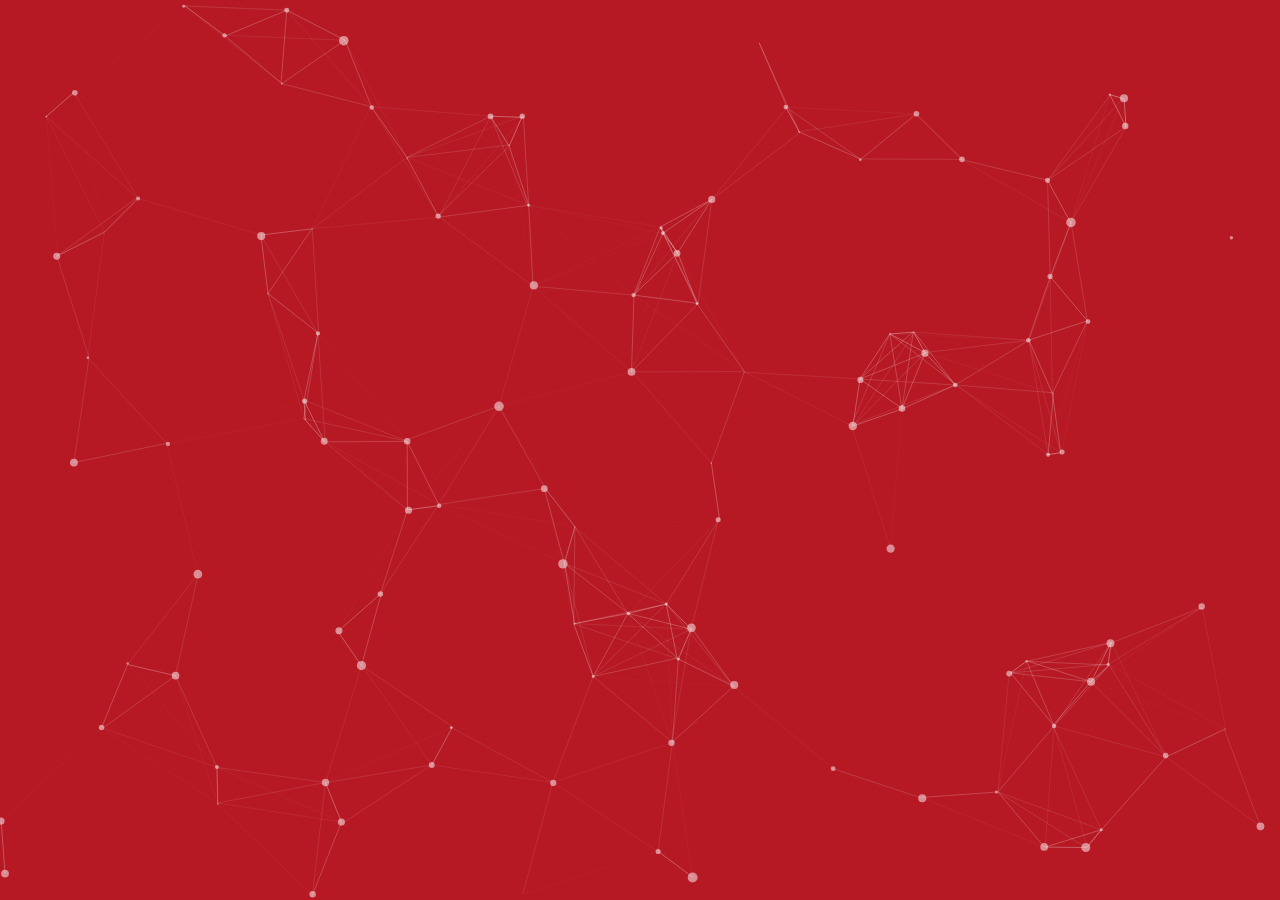
<file: assets/js/demo/index.html>
<!DOCTYPE html>
<html lang="en">
<head>
  <!--<meta charset="utf-8">
  <title>particles.js</title>
  <meta name="description" content="particles.js is a lightweight JavaScript library for creating particles.">
  <meta name="author" content="Vincent Garreau" />
  <meta name="viewport" content="width=device-width, initial-scale=1.0, minimum-scale=1.0, maximum-scale=1.0, user-scalable=no">-->
  <link rel="stylesheet" media="screen" href="css/style.css">
</head>
<body>

<!-- count particles -->


<!-- particles.js container -->
<div id="particles-js"></div>

<!-- scripts -->
<script src="../particles.js"></script>
<script src="js/app.js"></script>

<!-- stats.js -->


</body>
</html>
</file>
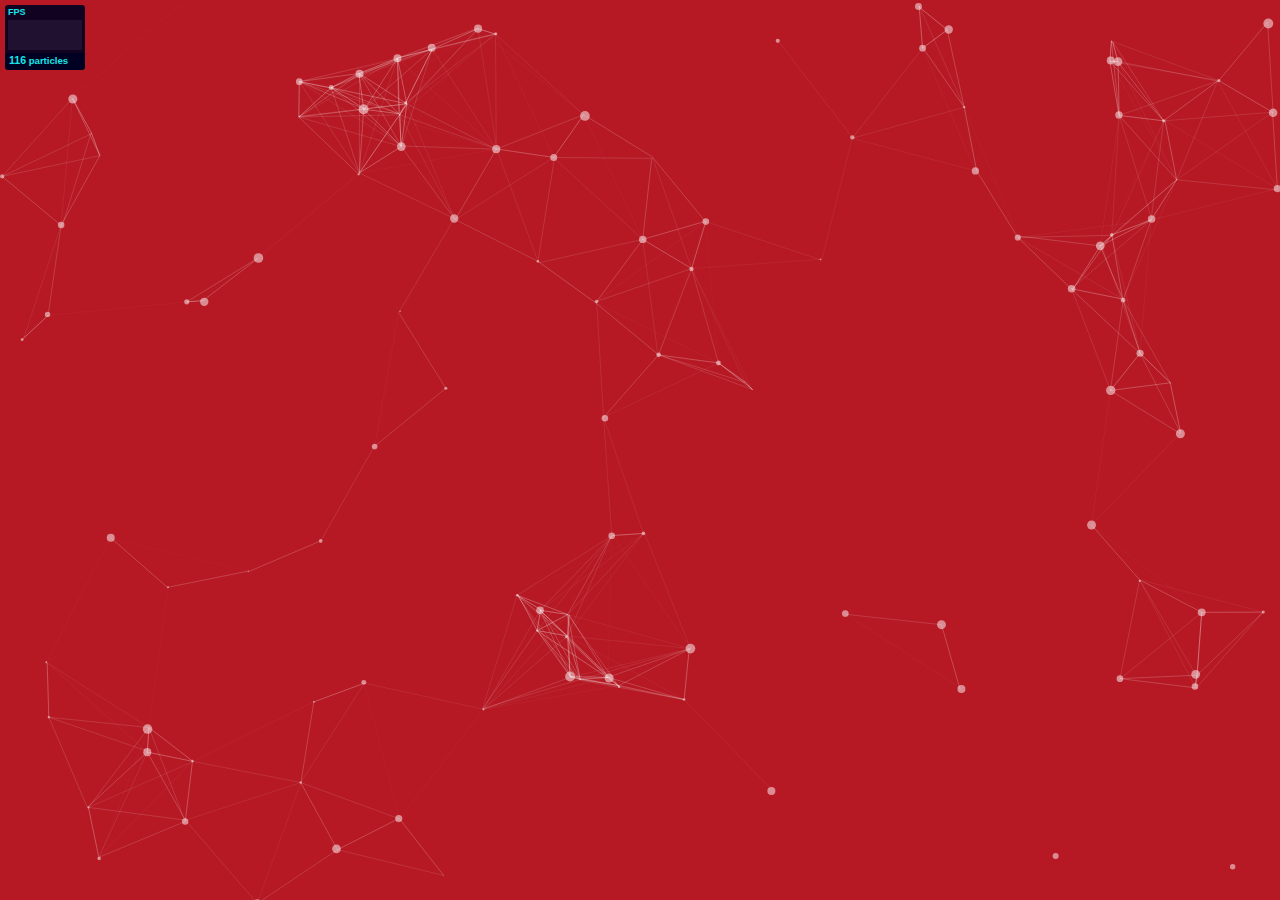
<file: assets/css/js/demo/index.html>
<!DOCTYPE html>
<html lang="en">
<head>
  <meta charset="utf-8">
  <title>particles.js</title>
  <meta name="description" content="particles.js is a lightweight JavaScript library for creating particles.">
  <meta name="author" content="Vincent Garreau" />
  <meta name="viewport" content="width=device-width, initial-scale=1.0, minimum-scale=1.0, maximum-scale=1.0, user-scalable=no">
  <link rel="stylesheet" media="screen" href="css/style.css">
</head>
<body>

<!-- count particles -->
<div class="count-particles">
  <span class="js-count-particles">--</span> particles
</div>

<!-- particles.js container -->
<div id="particles-js"></div>

<!-- scripts -->
<script src="../particles.js"></script>
<script src="js/app.js"></script>

<!-- stats.js -->
<script src="js/lib/stats.js"></script>
<script>
  var count_particles, stats, update;
  stats = new Stats;
  stats.setMode(0);
  stats.domElement.style.position = 'absolute';
  stats.domElement.style.left = '0px';
  stats.domElement.style.top = '0px';
  document.body.appendChild(stats.domElement);
  count_particles = document.querySelector('.js-count-particles');
  update = function() {
    stats.begin();
    stats.end();
    if (window.pJSDom[0].pJS.particles && window.pJSDom[0].pJS.particles.array) {
      count_particles.innerText = window.pJSDom[0].pJS.particles.array.length;
    }
    requestAnimationFrame(update);
  };
  requestAnimationFrame(update);
</script>

</body>
</html>
</file>
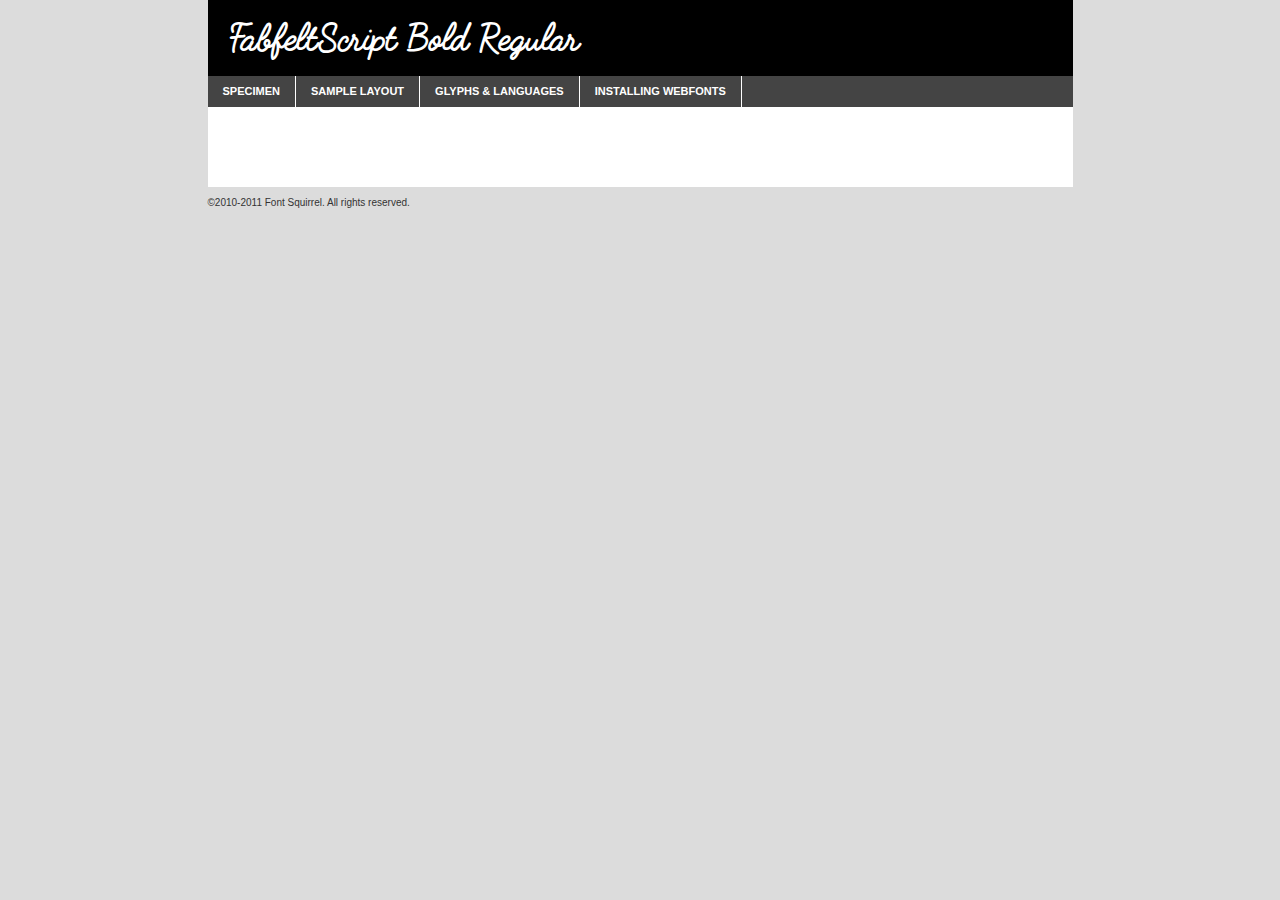
<file: assets/fonts/fabfeltscript-bold-demo.html>
<!DOCTYPE html PUBLIC "-//W3C//DTD XHTML 1.0 Transitional//EN"
	"http://www.w3.org/TR/xhtml1/DTD/xhtml1-transitional.dtd">

<html xmlns="http://www.w3.org/1999/xhtml" xml:lang="en" lang="en">
<head>
	<meta http-equiv="Content-Type" content="text/html; charset=utf-8" />
	<script src="http://ajax.googleapis.com/ajax/libs/jquery/1.7.2/jquery.min.js" type="text/javascript" charset="utf-8"></script>
	<script src="specimen_files/easytabs.js" type="text/javascript" charset="utf-8"></script>
	<link rel="stylesheet" href="specimen_files/specimen_stylesheet.css" type="text/css" charset="utf-8" />
	<link rel="stylesheet" href="stylesheet.css" type="text/css" charset="utf-8" />

	<style type="text/css">
					body{
				font-family: 'fabfeltscriptbold';
							}
		</style>

	<title>FabfeltScript Bold Regular Specimen</title>
	
	
	<script type="text/javascript" charset="utf-8">
		$(document).ready(function() {
			$('#container').easyTabs({defaultContent:1});
		});
	</script>
</head>

<body>
<div id="container">
	<div id="header">
		FabfeltScript Bold Regular	</div>
	<ul class="tabs">
		<li><a href="#specimen">Specimen</a></li>
		<li><a href="#layout">Sample Layout</a></li>
				<li><a href="#glyphs">Glyphs &amp; Languages</a></li>
		<li><a href="#installing">Installing Webfonts</a></li>
		
	</ul>
	
	<div id="main_content">

		
			<div id="specimen">
		
				<div class="section">
					<div class="grid12 firstcol">
						<div class="huge">AaBb</div>
					</div>
				</div>
		
				<div class="section">
					<div class="glyph_range">A&#x200B;B&#x200b;C&#x200b;D&#x200b;E&#x200b;F&#x200b;G&#x200b;H&#x200b;I&#x200b;J&#x200b;K&#x200b;L&#x200b;M&#x200b;N&#x200b;O&#x200b;P&#x200b;Q&#x200b;R&#x200b;S&#x200b;T&#x200b;U&#x200b;V&#x200b;W&#x200b;X&#x200b;Y&#x200b;Z&#x200b;a&#x200b;b&#x200b;c&#x200b;d&#x200b;e&#x200b;f&#x200b;g&#x200b;h&#x200b;i&#x200b;j&#x200b;k&#x200b;l&#x200b;m&#x200b;n&#x200b;o&#x200b;p&#x200b;q&#x200b;r&#x200b;s&#x200b;t&#x200b;u&#x200b;v&#x200b;w&#x200b;x&#x200b;y&#x200b;z&#x200b;1&#x200b;2&#x200b;3&#x200b;4&#x200b;5&#x200b;6&#x200b;7&#x200b;8&#x200b;9&#x200b;0&#x200b;&amp;&#x200b;.&#x200b;,&#x200b;?&#x200b;!&#x200b;&#64;&#x200b;(&#x200b;)&#x200b;#&#x200b;$&#x200b;%&#x200b;*&#x200b;+&#x200b;-&#x200b;=&#x200b;:&#x200b;;</div>
				</div>
				<div class="section">
					<div class="grid12 firstcol">
						<table class="sample_table">
							<tr><td>10</td><td class="size10">abcdefghijklmnopqrstuvwxyzABCDEFGHIJKLMNOPQRSTUVWXYZ0123456789abcdefghijklmnopqrstuvwxyzABCDEFGHIJKLMNOPQRSTUVWXYZ0123456789abcdefghijklmnopqrstuvwxyzABCDEFGHIJKLMNOPQRSTUVWXYZ</td></tr>
							<tr><td>11</td><td class="size11">abcdefghijklmnopqrstuvwxyzABCDEFGHIJKLMNOPQRSTUVWXYZ0123456789abcdefghijklmnopqrstuvwxyzABCDEFGHIJKLMNOPQRSTUVWXYZ0123456789abcdefghijklmnopqrstuvwxyzABCDEFGHIJKLMNOPQRSTUVWXYZ</td></tr>
							<tr><td>12</td><td class="size12">abcdefghijklmnopqrstuvwxyzABCDEFGHIJKLMNOPQRSTUVWXYZ0123456789abcdefghijklmnopqrstuvwxyzABCDEFGHIJKLMNOPQRSTUVWXYZ0123456789abcdefghijklmnopqrstuvwxyzABCDEFGHIJKLMNOPQRSTUVWXYZ</td></tr>
							<tr><td>13</td><td class="size13">abcdefghijklmnopqrstuvwxyzABCDEFGHIJKLMNOPQRSTUVWXYZ0123456789abcdefghijklmnopqrstuvwxyzABCDEFGHIJKLMNOPQRSTUVWXYZ0123456789abcdefghijklmnopqrstuvwxyzABCDEFGHIJKLMNOPQRSTUVWXYZ</td></tr>
							<tr><td>14</td><td class="size14">abcdefghijklmnopqrstuvwxyzABCDEFGHIJKLMNOPQRSTUVWXYZ0123456789abcdefghijklmnopqrstuvwxyzABCDEFGHIJKLMNOPQRSTUVWXYZ0123456789abcdefghijklmnopqrstuvwxyzABCDEFGHIJKLMNOPQRSTUVWXYZ</td></tr>
							<tr><td>16</td><td class="size16">abcdefghijklmnopqrstuvwxyzABCDEFGHIJKLMNOPQRSTUVWXYZ0123456789abcdefghijklmnopqrstuvwxyzABCDEFGHIJKLMNOPQRSTUVWXYZ</td></tr>
							<tr><td>18</td><td class="size18">abcdefghijklmnopqrstuvwxyzABCDEFGHIJKLMNOPQRSTUVWXYZ0123456789abcdefghijklmnopqrstuvwxyzABCDEFGHIJKLMNOPQRSTUVWXYZ</td></tr>
							<tr><td>20</td><td class="size20">abcdefghijklmnopqrstuvwxyzABCDEFGHIJKLMNOPQRSTUVWXYZ0123456789abcdefghijklmnopqrstuvwxyzABCDEFGHIJKLMNOPQRSTUVWXYZ</td></tr>
							<tr><td>24</td><td class="size24">abcdefghijklmnopqrstuvwxyzABCDEFGHIJKLMNOPQRSTUVWXYZ0123456789abcdefghijklmnopqrstuvwxyzABCDEFGHIJKLMNOPQRSTUVWXYZ</td></tr>
							<tr><td>30</td><td class="size30">abcdefghijklmnopqrstuvwxyzABCDEFGHIJKLMNOPQRSTUVWXYZ0123456789abcdefghijklmnopqrstuvwxyzABCDEFGHIJKLMNOPQRSTUVWXYZ</td></tr>
							<tr><td>36</td><td class="size36">abcdefghijklmnopqrstuvwxyzABCDEFGHIJKLMNOPQRSTUVWXYZ0123456789abcdefghijklmnopqrstuvwxyzABCDEFGHIJKLMNOPQRSTUVWXYZ</td></tr>
							<tr><td>48</td><td class="size48">abcdefghijklmnopqrstuvwxyzABCDEFGHIJKLMNOPQRSTUVWXYZ0123456789abcdefghijklmnopqrstuvwxyzABCDEFGHIJKLMNOPQRSTUVWXYZ</td></tr>
							<tr><td>60</td><td class="size60">abcdefghijklmnopqrstuvwxyzABCDEFGHIJKLMNOPQRSTUVWXYZ0123456789abcdefghijklmnopqrstuvwxyzABCDEFGHIJKLMNOPQRSTUVWXYZ</td></tr>
							<tr><td>72</td><td class="size72">abcdefghijklmnopqrstuvwxyzABCDEFGHIJKLMNOPQRSTUVWXYZ0123456789abcdefghijklmnopqrstuvwxyzABCDEFGHIJKLMNOPQRSTUVWXYZ</td></tr>
							<tr><td>90</td><td class="size90">abcdefghijklmnopqrstuvwxyzABCDEFGHIJKLMNOPQRSTUVWXYZ0123456789abcdefghijklmnopqrstuvwxyzABCDEFGHIJKLMNOPQRSTUVWXYZ</td></tr>
						</table>
				
					</div>
			
				</div>
		
		
		
								<div class="section" id="bodycomparison">


										<div id="xheight">
				<div class="fontbody">&#x25FC;&#x25FC;&#x25FC;&#x25FC;&#x25FC;&#x25FC;&#x25FC;&#x25FC;&#x25FC;&#x25FC;&#x25FC;&#x25FC;&#x25FC;&#x25FC;&#x25FC;&#x25FC;&#x25FC;&#x25FC;&#x25FC;&#x25FC;&#x25FC;&#x25FC;&#x25FC;&#x25FC;&#x25FC;&#x25FC;&#x25FC;&#x25FC;&#x25FC;&#x25FC;&#x25FC;&#x25FC;&#x25FC;&#x25FC;&#x25FC;&#x25FC;&#x25FC;&#x25FC;&#x25FC;&#x25FC;&#x25FC;&#x25FC;&#x25FC;&#x25FC;&#x25FC;&#x25FC;&#x25FC;&#x25FC;&#x25FC;&#x25FC;&#x25FC;&#x25FC;&#x25FC;&#x25FC;&#x25FC;&#x25FC;&#x25FC;&#x25FC;&#x25FC;&#x25FC;&#x25FC;&#x25FC;&#x25FC;&#x25FC;&#x25FC;&#x25FC;&#x25FC;&#x25FC;&#x25FC;&#x25FC;&#x25FC;&#x25FC;&#x25FC;&#x25FC;&#x25FC;&#x25FC;&#x25FC;&#x25FC;&#x25FC;&#x25FC;&#x25FC;&#x25FC;&#x25FC;&#x25FC;&#x25FC;&#x25FC;&#x25FC;&#x25FC;&#x25FC;&#x25FC;&#x25FC;&#x25FC;&#x25FC;&#x25FC;&#x25FC;&#x25FC;&#x25FC;&#x25FC;&#x25FC;body</div><div class="arialbody">body</div><div class="verdanabody">body</div><div class="georgiabody">body</div></div>
										<div class="fontbody" style="z-index:1">
											body<span>FabfeltScript Bold Regular</span>
										</div>
										<div class="arialbody" style="z-index:1">
											body<span>Arial</span>
										</div>
										<div class="verdanabody" style="z-index:1">
											body<span>Verdana</span>
										</div>
										<div class="georgiabody" style="z-index:1">
											body<span>Georgia</span>
										</div>



								</div>
		
		
				<div class="section psample psample_row1" id="">
					
					<div class="grid2 firstcol">
						<p class="size10"><span>10.</span>Aenean lacinia bibendum nulla sed consectetur. Fusce dapibus, tellus ac cursus commodo, tortor mauris condimentum nibh, ut fermentum massa justo sit amet risus. Nullam id dolor id nibh ultricies vehicula ut id elit. Cum sociis natoque penatibus et magnis dis parturient montes, nascetur ridiculus mus. Nulla vitae elit libero, a pharetra augue.</p>
			
					</div>
					<div class="grid3">
						<p class="size11"><span>11.</span>Aenean lacinia bibendum nulla sed consectetur. Fusce dapibus, tellus ac cursus commodo, tortor mauris condimentum nibh, ut fermentum massa justo sit amet risus. Nullam id dolor id nibh ultricies vehicula ut id elit. Cum sociis natoque penatibus et magnis dis parturient montes, nascetur ridiculus mus. Nulla vitae elit libero, a pharetra augue.</p>
			
					</div>
					<div class="grid3">
						<p class="size12"><span>12.</span>Aenean lacinia bibendum nulla sed consectetur. Fusce dapibus, tellus ac cursus commodo, tortor mauris condimentum nibh, ut fermentum massa justo sit amet risus. Nullam id dolor id nibh ultricies vehicula ut id elit. Cum sociis natoque penatibus et magnis dis parturient montes, nascetur ridiculus mus. Nulla vitae elit libero, a pharetra augue.</p>
			
					</div>
					<div class="grid4">
						<p class="size13"><span>13.</span>Aenean lacinia bibendum nulla sed consectetur. Fusce dapibus, tellus ac cursus commodo, tortor mauris condimentum nibh, ut fermentum massa justo sit amet risus. Nullam id dolor id nibh ultricies vehicula ut id elit. Cum sociis natoque penatibus et magnis dis parturient montes, nascetur ridiculus mus. Nulla vitae elit libero, a pharetra augue.</p>
			
					</div>
					<div class="white_blend"></div>
					
				</div>
				<div class="section psample psample_row2" id="">
					<div class="grid3 firstcol">
						<p class="size14"><span>14.</span>Aenean lacinia bibendum nulla sed consectetur. Fusce dapibus, tellus ac cursus commodo, tortor mauris condimentum nibh, ut fermentum massa justo sit amet risus. Nullam id dolor id nibh ultricies vehicula ut id elit. Cum sociis natoque penatibus et magnis dis parturient montes, nascetur ridiculus mus. Nulla vitae elit libero, a pharetra augue.</p>
			
					</div>
					<div class="grid4">
						<p class="size16"><span>16.</span>Aenean lacinia bibendum nulla sed consectetur. Fusce dapibus, tellus ac cursus commodo, tortor mauris condimentum nibh, ut fermentum massa justo sit amet risus. Nullam id dolor id nibh ultricies vehicula ut id elit. Cum sociis natoque penatibus et magnis dis parturient montes, nascetur ridiculus mus. Nulla vitae elit libero, a pharetra augue.</p>
			
					</div>
					<div class="grid5">
						<p class="size18"><span>18.</span>Aenean lacinia bibendum nulla sed consectetur. Fusce dapibus, tellus ac cursus commodo, tortor mauris condimentum nibh, ut fermentum massa justo sit amet risus. Nullam id dolor id nibh ultricies vehicula ut id elit. Cum sociis natoque penatibus et magnis dis parturient montes, nascetur ridiculus mus. Nulla vitae elit libero, a pharetra augue.</p>
			
					</div>

					<div class="white_blend"></div>

				</div>
				
				<div class="section psample psample_row3" id="">
					<div class="grid5 firstcol">
						<p class="size20"><span>20.</span>Aenean lacinia bibendum nulla sed consectetur. Fusce dapibus, tellus ac cursus commodo, tortor mauris condimentum nibh, ut fermentum massa justo sit amet risus. Nullam id dolor id nibh ultricies vehicula ut id elit. Cum sociis natoque penatibus et magnis dis parturient montes, nascetur ridiculus mus. Nulla vitae elit libero, a pharetra augue.</p>
					</div>
					<div class="grid7">
						<p class="size24"><span>24.</span>Aenean lacinia bibendum nulla sed consectetur. Fusce dapibus, tellus ac cursus commodo, tortor mauris condimentum nibh, ut fermentum massa justo sit amet risus. Nullam id dolor id nibh ultricies vehicula ut id elit. Cum sociis natoque penatibus et magnis dis parturient montes, nascetur ridiculus mus. Nulla vitae elit libero, a pharetra augue.</p>
					</div>
					
					<div class="white_blend"></div>
					
				</div>
				
				<div class="section psample psample_row4" id="">
					<div class="grid12 firstcol">
						<p class="size30"><span>30.</span>Aenean lacinia bibendum nulla sed consectetur. Fusce dapibus, tellus ac cursus commodo, tortor mauris condimentum nibh, ut fermentum massa justo sit amet risus. Nullam id dolor id nibh ultricies vehicula ut id elit. Cum sociis natoque penatibus et magnis dis parturient montes, nascetur ridiculus mus. Nulla vitae elit libero, a pharetra augue.</p>
					</div>
					<div class="white_blend"></div>
					
				</div>
				
				
				
				<div class="section psample psample_row1 fullreverse">
					<div class="grid2 firstcol">
						<p class="size10"><span>10.</span>Aenean lacinia bibendum nulla sed consectetur. Fusce dapibus, tellus ac cursus commodo, tortor mauris condimentum nibh, ut fermentum massa justo sit amet risus. Nullam id dolor id nibh ultricies vehicula ut id elit. Cum sociis natoque penatibus et magnis dis parturient montes, nascetur ridiculus mus. Nulla vitae elit libero, a pharetra augue.</p>
			
					</div>
					<div class="grid3">
						<p class="size11"><span>11.</span>Aenean lacinia bibendum nulla sed consectetur. Fusce dapibus, tellus ac cursus commodo, tortor mauris condimentum nibh, ut fermentum massa justo sit amet risus. Nullam id dolor id nibh ultricies vehicula ut id elit. Cum sociis natoque penatibus et magnis dis parturient montes, nascetur ridiculus mus. Nulla vitae elit libero, a pharetra augue.</p>
			
					</div>
					<div class="grid3">
						<p class="size12"><span>12.</span>Aenean lacinia bibendum nulla sed consectetur. Fusce dapibus, tellus ac cursus commodo, tortor mauris condimentum nibh, ut fermentum massa justo sit amet risus. Nullam id dolor id nibh ultricies vehicula ut id elit. Cum sociis natoque penatibus et magnis dis parturient montes, nascetur ridiculus mus. Nulla vitae elit libero, a pharetra augue.</p>
			
					</div>
					<div class="grid4">
						<p class="size13"><span>13.</span>Aenean lacinia bibendum nulla sed consectetur. Fusce dapibus, tellus ac cursus commodo, tortor mauris condimentum nibh, ut fermentum massa justo sit amet risus. Nullam id dolor id nibh ultricies vehicula ut id elit. Cum sociis natoque penatibus et magnis dis parturient montes, nascetur ridiculus mus. Nulla vitae elit libero, a pharetra augue.</p>
			
					</div>
					<div class="black_blend"></div>
					
				</div>
				
				<div class="section psample psample_row2 fullreverse">
					<div class="grid3 firstcol">
						<p class="size14"><span>14.</span>Aenean lacinia bibendum nulla sed consectetur. Fusce dapibus, tellus ac cursus commodo, tortor mauris condimentum nibh, ut fermentum massa justo sit amet risus. Nullam id dolor id nibh ultricies vehicula ut id elit. Cum sociis natoque penatibus et magnis dis parturient montes, nascetur ridiculus mus. Nulla vitae elit libero, a pharetra augue.</p>
			
					</div>
					<div class="grid4">
						<p class="size16"><span>16.</span>Aenean lacinia bibendum nulla sed consectetur. Fusce dapibus, tellus ac cursus commodo, tortor mauris condimentum nibh, ut fermentum massa justo sit amet risus. Nullam id dolor id nibh ultricies vehicula ut id elit. Cum sociis natoque penatibus et magnis dis parturient montes, nascetur ridiculus mus. Nulla vitae elit libero, a pharetra augue.</p>
			
					</div>
					<div class="grid5">
						<p class="size18"><span>18.</span>Aenean lacinia bibendum nulla sed consectetur. Fusce dapibus, tellus ac cursus commodo, tortor mauris condimentum nibh, ut fermentum massa justo sit amet risus. Nullam id dolor id nibh ultricies vehicula ut id elit. Cum sociis natoque penatibus et magnis dis parturient montes, nascetur ridiculus mus. Nulla vitae elit libero, a pharetra augue.</p>
			
					</div>
					<div class="black_blend"></div>

				</div>
				
				<div class="section psample fullreverse psample_row3" id="">
					<div class="grid5 firstcol">
						<p class="size20"><span>20.</span>Aenean lacinia bibendum nulla sed consectetur. Fusce dapibus, tellus ac cursus commodo, tortor mauris condimentum nibh, ut fermentum massa justo sit amet risus. Nullam id dolor id nibh ultricies vehicula ut id elit. Cum sociis natoque penatibus et magnis dis parturient montes, nascetur ridiculus mus. Nulla vitae elit libero, a pharetra augue.</p>
					</div>
					<div class="grid7">
						<p class="size24"><span>24.</span>Aenean lacinia bibendum nulla sed consectetur. Fusce dapibus, tellus ac cursus commodo, tortor mauris condimentum nibh, ut fermentum massa justo sit amet risus. Nullam id dolor id nibh ultricies vehicula ut id elit. Cum sociis natoque penatibus et magnis dis parturient montes, nascetur ridiculus mus. Nulla vitae elit libero, a pharetra augue.</p>
					</div>
					
					<div class="black_blend"></div>
					
				</div>
				
				<div class="section psample fullreverse psample_row4" id="" style="border-bottom: 20px #000 solid;">
					<div class="grid12 firstcol">
						<p class="size30"><span>30.</span>Aenean lacinia bibendum nulla sed consectetur. Fusce dapibus, tellus ac cursus commodo, tortor mauris condimentum nibh, ut fermentum massa justo sit amet risus. Nullam id dolor id nibh ultricies vehicula ut id elit. Cum sociis natoque penatibus et magnis dis parturient montes, nascetur ridiculus mus. Nulla vitae elit libero, a pharetra augue.</p>
					</div>
					<div class="black_blend"></div>
					
				</div>
				
				
				
				
			</div>
			
			<div id="layout">
				
				<div class="section">
					
					<div class="grid12 firstcol">
						<h1>Lorem Ipsum Dolor</h1>
						<h2>Etiam porta sem malesuada magna mollis euismod</h2>
						
						<p class="byline">By <a href="#link">Aenean Lacinia</a></p>
					</div>
				</div>
				<div class="section">
					<div class="grid8 firstcol">
						<p class="large">Donec sed odio dui. Morbi leo risus, porta ac consectetur ac, vestibulum at eros. Fusce dapibus, tellus ac cursus commodo, tortor mauris condimentum nibh, ut fermentum massa justo sit amet risus. </p>

						
						<h3>Pellentesque ornare sem</h3>

						<p>Maecenas sed diam eget risus varius blandit sit amet non magna. Maecenas faucibus mollis interdum. Donec ullamcorper nulla non metus auctor fringilla. Nullam id dolor id nibh ultricies vehicula ut id elit. Nullam id dolor id nibh ultricies vehicula ut id elit. </p>

						<p>Aenean eu leo quam. Pellentesque ornare sem lacinia quam venenatis vestibulum. Lorem ipsum dolor sit amet, consectetur adipiscing elit. Cum sociis natoque penatibus et magnis dis parturient montes, nascetur ridiculus mus. </p>

						<p>Nulla vitae elit libero, a pharetra augue. Praesent commodo cursus magna, vel scelerisque nisl consectetur et. Aenean lacinia bibendum nulla sed consectetur. </p>

						<p>Nullam quis risus eget urna mollis ornare vel eu leo. Nullam quis risus eget urna mollis ornare vel eu leo. Maecenas sed diam eget risus varius blandit sit amet non magna. Donec ullamcorper nulla non metus auctor fringilla. </p>

						<h3>Cras mattis consectetur</h3>

						<p>Aenean eu leo quam. Pellentesque ornare sem lacinia quam venenatis vestibulum. Aenean lacinia bibendum nulla sed consectetur. Integer posuere erat a ante venenatis dapibus posuere velit aliquet. Cras mattis consectetur purus sit amet fermentum. </p>

						<p>Nullam id dolor id nibh ultricies vehicula ut id elit. Nullam quis risus eget urna mollis ornare vel eu leo. Cras mattis consectetur purus sit amet fermentum.</p>
					</div>
					
					<div class="grid4 sidebar">
						
						<div class="box reverse">
							<p class="last">Nullam quis risus eget urna mollis ornare vel eu leo. Donec ullamcorper nulla non metus auctor fringilla. Cras mattis consectetur purus sit amet fermentum. Sed posuere consectetur est at lobortis. Lorem ipsum dolor sit amet, consectetur adipiscing elit. </p>
						</div>
						
						<p class="caption">Maecenas sed diam eget risus varius.</p>

						<p>Vestibulum id ligula porta felis euismod semper. Integer posuere erat a ante venenatis dapibus posuere velit aliquet. Vestibulum id ligula porta felis euismod semper. Sed posuere consectetur est at lobortis. Maecenas sed diam eget risus varius blandit sit amet non magna. Fusce dapibus, tellus ac cursus commodo, tortor mauris condimentum nibh, ut fermentum massa justo sit amet risus. </p>

					

						<p>Duis mollis, est non commodo luctus, nisi erat porttitor ligula, eget lacinia odio sem nec elit. Aenean lacinia bibendum nulla sed consectetur. Vivamus sagittis lacus vel augue laoreet rutrum faucibus dolor auctor. Aenean lacinia bibendum nulla sed consectetur. Nullam quis risus eget urna mollis ornare vel eu leo. </p>

						<p>Praesent commodo cursus magna, vel scelerisque nisl consectetur et. Donec ullamcorper nulla non metus auctor fringilla. Maecenas faucibus mollis interdum. Fusce dapibus, tellus ac cursus commodo, tortor mauris condimentum nibh, ut fermentum massa justo sit amet risus. </p>

					</div>
				</div>
				
			</div>


			



		<div id="glyphs">
			<div class="section">
				<div class="grid12 firstcol">
			
				<h1>Language Support</h1>
				<p>The subset of FabfeltScript Bold Regular in this kit supports the following languages:<br />
			
					Albanian, Basque, Breton, Chamorro, Danish, Dutch, English, Estonian, Faroese, Finnish, French, Frisian, Galician, German, Icelandic, Italian, Malagasy, Norwegian, Portuguese, Spanish, Swedish				</p>
				<h1>Glyph Chart</h1>
				<p>The subset of FabfeltScript Bold Regular in this kit includes all the glyphs listed below. Unicode entities are included above each glyph to help you insert individual characters into your layout.</p>
				<div id="glyph_chart">
			
																				 <div><p>&amp;#13;</p>&#13;</div>
																				 <div><p>&amp;#32;</p>&#32;</div>
																				 <div><p>&amp;#33;</p>&#33;</div>
																				 <div><p>&amp;#34;</p>&#34;</div>
																				 <div><p>&amp;#35;</p>&#35;</div>
																				 <div><p>&amp;#36;</p>&#36;</div>
																				 <div><p>&amp;#37;</p>&#37;</div>
																				 <div><p>&amp;#38;</p>&#38;</div>
																				 <div><p>&amp;#39;</p>&#39;</div>
																				 <div><p>&amp;#40;</p>&#40;</div>
																				 <div><p>&amp;#41;</p>&#41;</div>
																				 <div><p>&amp;#42;</p>&#42;</div>
																				 <div><p>&amp;#43;</p>&#43;</div>
																				 <div><p>&amp;#44;</p>&#44;</div>
																				 <div><p>&amp;#45;</p>&#45;</div>
																				 <div><p>&amp;#46;</p>&#46;</div>
																				 <div><p>&amp;#47;</p>&#47;</div>
																				 <div><p>&amp;#48;</p>&#48;</div>
																				 <div><p>&amp;#49;</p>&#49;</div>
																				 <div><p>&amp;#50;</p>&#50;</div>
																				 <div><p>&amp;#51;</p>&#51;</div>
																				 <div><p>&amp;#52;</p>&#52;</div>
																				 <div><p>&amp;#53;</p>&#53;</div>
																				 <div><p>&amp;#54;</p>&#54;</div>
																				 <div><p>&amp;#55;</p>&#55;</div>
																				 <div><p>&amp;#56;</p>&#56;</div>
																				 <div><p>&amp;#57;</p>&#57;</div>
																				 <div><p>&amp;#58;</p>&#58;</div>
																				 <div><p>&amp;#59;</p>&#59;</div>
																				 <div><p>&amp;#60;</p>&#60;</div>
																				 <div><p>&amp;#61;</p>&#61;</div>
																				 <div><p>&amp;#62;</p>&#62;</div>
																				 <div><p>&amp;#63;</p>&#63;</div>
																				 <div><p>&amp;#64;</p>&#64;</div>
																				 <div><p>&amp;#65;</p>&#65;</div>
																				 <div><p>&amp;#66;</p>&#66;</div>
																				 <div><p>&amp;#67;</p>&#67;</div>
																				 <div><p>&amp;#68;</p>&#68;</div>
																				 <div><p>&amp;#69;</p>&#69;</div>
																				 <div><p>&amp;#70;</p>&#70;</div>
																				 <div><p>&amp;#71;</p>&#71;</div>
																				 <div><p>&amp;#72;</p>&#72;</div>
																				 <div><p>&amp;#73;</p>&#73;</div>
																				 <div><p>&amp;#74;</p>&#74;</div>
																				 <div><p>&amp;#75;</p>&#75;</div>
																				 <div><p>&amp;#76;</p>&#76;</div>
																				 <div><p>&amp;#77;</p>&#77;</div>
																				 <div><p>&amp;#78;</p>&#78;</div>
																				 <div><p>&amp;#79;</p>&#79;</div>
																				 <div><p>&amp;#80;</p>&#80;</div>
																				 <div><p>&amp;#81;</p>&#81;</div>
																				 <div><p>&amp;#82;</p>&#82;</div>
																				 <div><p>&amp;#83;</p>&#83;</div>
																				 <div><p>&amp;#84;</p>&#84;</div>
																				 <div><p>&amp;#85;</p>&#85;</div>
																				 <div><p>&amp;#86;</p>&#86;</div>
																				 <div><p>&amp;#87;</p>&#87;</div>
																				 <div><p>&amp;#88;</p>&#88;</div>
																				 <div><p>&amp;#89;</p>&#89;</div>
																				 <div><p>&amp;#90;</p>&#90;</div>
																				 <div><p>&amp;#91;</p>&#91;</div>
																				 <div><p>&amp;#92;</p>&#92;</div>
																				 <div><p>&amp;#93;</p>&#93;</div>
																				 <div><p>&amp;#94;</p>&#94;</div>
																				 <div><p>&amp;#95;</p>&#95;</div>
																				 <div><p>&amp;#96;</p>&#96;</div>
																				 <div><p>&amp;#97;</p>&#97;</div>
																				 <div><p>&amp;#98;</p>&#98;</div>
																				 <div><p>&amp;#99;</p>&#99;</div>
																				 <div><p>&amp;#100;</p>&#100;</div>
																				 <div><p>&amp;#101;</p>&#101;</div>
																				 <div><p>&amp;#102;</p>&#102;</div>
																				 <div><p>&amp;#103;</p>&#103;</div>
																				 <div><p>&amp;#104;</p>&#104;</div>
																				 <div><p>&amp;#105;</p>&#105;</div>
																				 <div><p>&amp;#106;</p>&#106;</div>
																				 <div><p>&amp;#107;</p>&#107;</div>
																				 <div><p>&amp;#108;</p>&#108;</div>
																				 <div><p>&amp;#109;</p>&#109;</div>
																				 <div><p>&amp;#110;</p>&#110;</div>
																				 <div><p>&amp;#111;</p>&#111;</div>
																				 <div><p>&amp;#112;</p>&#112;</div>
																				 <div><p>&amp;#113;</p>&#113;</div>
																				 <div><p>&amp;#114;</p>&#114;</div>
																				 <div><p>&amp;#115;</p>&#115;</div>
																				 <div><p>&amp;#116;</p>&#116;</div>
																				 <div><p>&amp;#117;</p>&#117;</div>
																				 <div><p>&amp;#118;</p>&#118;</div>
																				 <div><p>&amp;#119;</p>&#119;</div>
																				 <div><p>&amp;#120;</p>&#120;</div>
																				 <div><p>&amp;#121;</p>&#121;</div>
																				 <div><p>&amp;#122;</p>&#122;</div>
																				 <div><p>&amp;#123;</p>&#123;</div>
																				 <div><p>&amp;#124;</p>&#124;</div>
																				 <div><p>&amp;#125;</p>&#125;</div>
																				 <div><p>&amp;#126;</p>&#126;</div>
																				 <div><p>&amp;#161;</p>&#161;</div>
																				 <div><p>&amp;#162;</p>&#162;</div>
																				 <div><p>&amp;#163;</p>&#163;</div>
																				 <div><p>&amp;#164;</p>&#164;</div>
																				 <div><p>&amp;#165;</p>&#165;</div>
																				 <div><p>&amp;#166;</p>&#166;</div>
																				 <div><p>&amp;#167;</p>&#167;</div>
																				 <div><p>&amp;#168;</p>&#168;</div>
																				 <div><p>&amp;#169;</p>&#169;</div>
																				 <div><p>&amp;#170;</p>&#170;</div>
																				 <div><p>&amp;#171;</p>&#171;</div>
																				 <div><p>&amp;#172;</p>&#172;</div>
																				 <div><p>&amp;#173;</p>&#173;</div>
																				 <div><p>&amp;#174;</p>&#174;</div>
																				 <div><p>&amp;#176;</p>&#176;</div>
																				 <div><p>&amp;#177;</p>&#177;</div>
																				 <div><p>&amp;#178;</p>&#178;</div>
																				 <div><p>&amp;#179;</p>&#179;</div>
																				 <div><p>&amp;#180;</p>&#180;</div>
																				 <div><p>&amp;#181;</p>&#181;</div>
																				 <div><p>&amp;#182;</p>&#182;</div>
																				 <div><p>&amp;#183;</p>&#183;</div>
																				 <div><p>&amp;#184;</p>&#184;</div>
																				 <div><p>&amp;#185;</p>&#185;</div>
																				 <div><p>&amp;#186;</p>&#186;</div>
																				 <div><p>&amp;#187;</p>&#187;</div>
																				 <div><p>&amp;#188;</p>&#188;</div>
																				 <div><p>&amp;#189;</p>&#189;</div>
																				 <div><p>&amp;#190;</p>&#190;</div>
																				 <div><p>&amp;#191;</p>&#191;</div>
																				 <div><p>&amp;#192;</p>&#192;</div>
																				 <div><p>&amp;#193;</p>&#193;</div>
																				 <div><p>&amp;#194;</p>&#194;</div>
																				 <div><p>&amp;#195;</p>&#195;</div>
																				 <div><p>&amp;#196;</p>&#196;</div>
																				 <div><p>&amp;#197;</p>&#197;</div>
																				 <div><p>&amp;#198;</p>&#198;</div>
																				 <div><p>&amp;#199;</p>&#199;</div>
																				 <div><p>&amp;#200;</p>&#200;</div>
																				 <div><p>&amp;#201;</p>&#201;</div>
																				 <div><p>&amp;#202;</p>&#202;</div>
																				 <div><p>&amp;#203;</p>&#203;</div>
																				 <div><p>&amp;#204;</p>&#204;</div>
																				 <div><p>&amp;#205;</p>&#205;</div>
																				 <div><p>&amp;#206;</p>&#206;</div>
																				 <div><p>&amp;#207;</p>&#207;</div>
																				 <div><p>&amp;#208;</p>&#208;</div>
																				 <div><p>&amp;#209;</p>&#209;</div>
																				 <div><p>&amp;#210;</p>&#210;</div>
																				 <div><p>&amp;#211;</p>&#211;</div>
																				 <div><p>&amp;#212;</p>&#212;</div>
																				 <div><p>&amp;#213;</p>&#213;</div>
																				 <div><p>&amp;#214;</p>&#214;</div>
																				 <div><p>&amp;#215;</p>&#215;</div>
																				 <div><p>&amp;#216;</p>&#216;</div>
																				 <div><p>&amp;#217;</p>&#217;</div>
																				 <div><p>&amp;#218;</p>&#218;</div>
																				 <div><p>&amp;#219;</p>&#219;</div>
																				 <div><p>&amp;#220;</p>&#220;</div>
																				 <div><p>&amp;#221;</p>&#221;</div>
																				 <div><p>&amp;#222;</p>&#222;</div>
																				 <div><p>&amp;#223;</p>&#223;</div>
																				 <div><p>&amp;#224;</p>&#224;</div>
																				 <div><p>&amp;#225;</p>&#225;</div>
																				 <div><p>&amp;#226;</p>&#226;</div>
																				 <div><p>&amp;#227;</p>&#227;</div>
																				 <div><p>&amp;#228;</p>&#228;</div>
																				 <div><p>&amp;#229;</p>&#229;</div>
																				 <div><p>&amp;#230;</p>&#230;</div>
																				 <div><p>&amp;#231;</p>&#231;</div>
																				 <div><p>&amp;#232;</p>&#232;</div>
																				 <div><p>&amp;#233;</p>&#233;</div>
																				 <div><p>&amp;#234;</p>&#234;</div>
																				 <div><p>&amp;#235;</p>&#235;</div>
																				 <div><p>&amp;#236;</p>&#236;</div>
																				 <div><p>&amp;#237;</p>&#237;</div>
																				 <div><p>&amp;#238;</p>&#238;</div>
																				 <div><p>&amp;#239;</p>&#239;</div>
																				 <div><p>&amp;#240;</p>&#240;</div>
																				 <div><p>&amp;#241;</p>&#241;</div>
																				 <div><p>&amp;#242;</p>&#242;</div>
																				 <div><p>&amp;#243;</p>&#243;</div>
																				 <div><p>&amp;#244;</p>&#244;</div>
																				 <div><p>&amp;#245;</p>&#245;</div>
																				 <div><p>&amp;#246;</p>&#246;</div>
																				 <div><p>&amp;#247;</p>&#247;</div>
																				 <div><p>&amp;#248;</p>&#248;</div>
																				 <div><p>&amp;#249;</p>&#249;</div>
																				 <div><p>&amp;#250;</p>&#250;</div>
																				 <div><p>&amp;#251;</p>&#251;</div>
																				 <div><p>&amp;#252;</p>&#252;</div>
																				 <div><p>&amp;#253;</p>&#253;</div>
																				 <div><p>&amp;#254;</p>&#254;</div>
																				 <div><p>&amp;#255;</p>&#255;</div>
																				 <div><p>&amp;#305;</p>&#305;</div>
																				 <div><p>&amp;#338;</p>&#338;</div>
																				 <div><p>&amp;#339;</p>&#339;</div>
																				 <div><p>&amp;#352;</p>&#352;</div>
																				 <div><p>&amp;#353;</p>&#353;</div>
																				 <div><p>&amp;#376;</p>&#376;</div>
																				 <div><p>&amp;#381;</p>&#381;</div>
																				 <div><p>&amp;#382;</p>&#382;</div>
																				 <div><p>&amp;#402;</p>&#402;</div>
																				 <div><p>&amp;#710;</p>&#710;</div>
																				 <div><p>&amp;#711;</p>&#711;</div>
																				 <div><p>&amp;#730;</p>&#730;</div>
																				 <div><p>&amp;#732;</p>&#732;</div>
																				 <div><p>&amp;#8211;</p>&#8211;</div>
																				 <div><p>&amp;#8212;</p>&#8212;</div>
																				 <div><p>&amp;#8216;</p>&#8216;</div>
																				 <div><p>&amp;#8217;</p>&#8217;</div>
																				 <div><p>&amp;#8218;</p>&#8218;</div>
																				 <div><p>&amp;#8220;</p>&#8220;</div>
																				 <div><p>&amp;#8221;</p>&#8221;</div>
																				 <div><p>&amp;#8222;</p>&#8222;</div>
																				 <div><p>&amp;#8224;</p>&#8224;</div>
																				 <div><p>&amp;#8225;</p>&#8225;</div>
																				 <div><p>&amp;#8226;</p>&#8226;</div>
																				 <div><p>&amp;#8230;</p>&#8230;</div>
																				 <div><p>&amp;#8240;</p>&#8240;</div>
																				 <div><p>&amp;#8249;</p>&#8249;</div>
																				 <div><p>&amp;#8250;</p>&#8250;</div>
																				 <div><p>&amp;#8308;</p>&#8308;</div>
																				 <div><p>&amp;#8364;</p>&#8364;</div>
																				 <div><p>&amp;#8482;</p>&#8482;</div>
																				 <div><p>&amp;#9724;</p>&#9724;</div>
																				 <div><p>&amp;#57344;</p>&#57344;</div>
																				 <div><p>&amp;#64257;</p>&#64257;</div>
																				 <div><p>&amp;#64258;</p>&#64258;</div>
																																																																																																																																																																																		</div>	
				</div>
		
		
			</div>
		</div>
		
		
		<div id="specs">
			
		</div>
	
		<div id="installing">
			<div class="section">
				<div class="grid7 firstcol">
					<h1>Installing Webfonts</h1>
					
					<p>Webfonts are supported by all major browser platforms but not all in the same way. There are currently four different font formats that must be included in order to target all browsers. This includes TTF, WOFF, EOT and SVG.</p>
					
					<h2>1. Upload your webfonts</h2>
					<p>You must upload your webfont kit to your website. They should be in or near the same directory as your CSS files.</p>
					
					<h2>2. Include the webfont stylesheet</h2>
					<p>A special CSS @font-face declaration helps the various browsers select the appropriate font it needs without causing you a bunch of headaches. Learn more about this syntax by reading the <a href="http://www.fontspring.com/blog/further-hardening-of-the-bulletproof-syntax">Fontspring blog post</a> about it. The code for it is as follows:</p>


<code>
@font-face{ 
	font-family: 'MyWebFont';
	src: url('WebFont.eot');
	src: url('WebFont.eot?#iefix') format('embedded-opentype'),
	     url('WebFont.woff') format('woff'),
	     url('WebFont.ttf') format('truetype'),
	     url('WebFont.svg#webfont') format('svg');
}
</code>

	<p>We've already gone ahead and generated the code for you. All you have to do is link to the stylesheet in your HTML, like this:</p>
	<code>&lt;link rel=&quot;stylesheet&quot; href=&quot;stylesheet.css&quot; type=&quot;text/css&quot; charset=&quot;utf-8&quot; /&gt;</code>

					<h2>3. Modify your own stylesheet</h2>
					<p>To take advantage of your new fonts, you must tell your stylesheet to use them. Look at the original @font-face declaration above and find the property called "font-family." The name linked there will be what you use to reference the font. Prepend that webfont name to the font stack in the "font-family" property, inside the selector you want to change. For example:</p>
<code>p { font-family: 'WebFont', Arial, sans-serif; }</code>

<h2>4. Test</h2>
<p>Getting webfonts to work cross-browser <em>can</em> be tricky. Use the information in the sidebar to help you if you find that fonts aren't loading in a particular browser.</p>
				</div>
				
				<div class="grid5 sidebar">
					<div class="box">
						<h2>Troubleshooting<br />Font-Face Problems</h2>
						<p>Having trouble getting your webfonts to load in your new website? Here are some tips to sort out what might be the problem.</p>

						<h3>Fonts not showing in any browser</h3>

						<p>This sounds like you need to work on the plumbing. You either did not upload the fonts to the correct directory, or you did not link the fonts properly in the CSS. If you've confirmed that all this is correct and you still have a problem, take a look at your .htaccess file and see if requests are getting intercepted.</p>

						<h3>Fonts not loading in iPhone or iPad</h3>

						<p>The most common problem here is that you are serving the fonts from an IIS server. IIS refuses to serve files that have unknown MIME types. If that is the case, you must set the MIME type for SVG to "image/svg+xml" in the server settings. Follow these instructions from Microsoft if you need help.</p>

						<h3>Fonts not loading in Firefox</h3>

						<p>The primary reason for this failure? You are still using a version Firefox older than 3.5. So upgrade already! If that isn't it, then you are very likely serving fonts from a different domain. Firefox requires that all font assets be served from the same domain. Lastly it is possible that you need to add WOFF to your list of MIME types (if you are serving via IIS.)</p>

						<h3>Fonts not loading in IE</h3>

						<p>Are you looking at Internet Explorer on an actual Windows machine or are you cheating by using a service like Adobe BrowserLab? Many of these screenshot services do not render @font-face for IE. Best to test it on a real machine.</p>

						<h3>Fonts not loading in IE9</h3>

						<p>IE9, like Firefox, requires that fonts be served from the same domain as the website. Make sure that is the case.</p>
					</div>
				</div>
			</div>
			
		</div>
	
	</div>
	<div id="footer">
		<p>&copy;2010-2011 Font Squirrel. All rights reserved.</p>
	</div>
</div>
</body>
</html>
</file>
<file: assets/fonts/stylesheet.css>
/* Generated by Font Squirrel (http://www.fontsquirrel.com) on February 16, 2015 */



@font-face {
    font-family: 'fabfeltscriptbold';
    src: url('fabfeltscript-bold.eot');
    src: url('fabfeltscript-bold.eot?#iefix') format('embedded-opentype'),
         url('fabfeltscript-bold.woff2') format('woff2'),
         url('fabfeltscript-bold.woff') format('woff'),
         url('fabfeltscript-bold.ttf') format('truetype'),
         url('fabfeltscript-bold.svg#fabfeltscriptbold') format('svg');
    font-weight: normal;
    font-style: normal;

}
</file>
<file: assets/js/demo/css/style.css>
/* =============================================================================
   HTML5 CSS Reset Minified - Eric Meyer
   ========================================================================== */

html,body,div,span,object,iframe,h1,h2,h3,h4,h5,h6,p,blockquote,pre,abbr,address,cite,code,del,dfn,em,img,ins,kbd,q,samp,small,strong,sub,sup,var,b,i,dl,dt,dd,ol,ul,li,fieldset,form,label,legend,table,caption,tbody,tfoot,thead,tr,th,td,article,aside,canvas,details,figcaption,figure,footer,header,hgroup,menu,nav,section,summary,time,mark,audio,video{margin:0;padding:0;border:0;outline:0;font-size:100%;vertical-align:baseline;background:transparent}
body{line-height:1}
article,aside,details,figcaption,figure,footer,header,hgroup,menu,nav,section{display:block}
nav ul{list-style:none}
blockquote,q{quotes:none}
blockquote:before,blockquote:after,q:before,q:after{content:none}
a{margin:0;padding:0;font-size:100%;vertical-align:baseline;background:transparent;text-decoration:none}
mark{background-color:#ff9;color:#000;font-style:italic;font-weight:bold}
del{text-decoration:line-through}
abbr[title],dfn[title]{border-bottom:1px dotted;cursor:help}
table{border-collapse:collapse;border-spacing:0}
hr{display:block;height:1px;border:0;border-top:1px solid #ccc;margin:1em 0;padding:0}
input,select{vertical-align:middle}
li{list-style:none}


/* =============================================================================
   My CSS
   ========================================================================== */

/* ---- base ---- */

html,body{ 
	width:100%;
	height:100%;
	background:#111;
}

html{
  -webkit-tap-highlight-color: rgba(0, 0, 0, 0);
}

body{
  font:normal 75% Arial, Helvetica, sans-serif;
}

canvas{
  display:block;
  vertical-align:bottom;
}


/* ---- stats.js ---- */

.count-particles{
  background: #000022;
  position: absolute;
  top: 48px;
  left: 0;
  width: 80px;
  color: #13E8E9;
  font-size: .8em;
  text-align: left;
  text-indent: 4px;
  line-height: 14px;
  padding-bottom: 2px;
  font-family: Helvetica, Arial, sans-serif;
  font-weight: bold;
}

.js-count-particles{
  font-size: 1.1em;
}

#stats,
.count-particles{
  -webkit-user-select: none;
  margin-top: 5px;
  margin-left: 5px;
}

#stats{
  border-radius: 3px 3px 0 0;
  overflow: hidden;
}

.count-particles{
  border-radius: 0 0 3px 3px;
}


/* ---- particles.js container ---- */

#particles-js{
  width: 100%;
  height: 100%;
  background-color: #b61924;
  background-image: url('');
  background-size: cover;
  background-position: 50% 50%;
  background-repeat: no-repeat;
}
</file>
<file: assets/css/js/demo/css/style.css>
/* =============================================================================
   HTML5 CSS Reset Minified - Eric Meyer
   ========================================================================== */

html,body,div,span,object,iframe,h1,h2,h3,h4,h5,h6,p,blockquote,pre,abbr,address,cite,code,del,dfn,em,img,ins,kbd,q,samp,small,strong,sub,sup,var,b,i,dl,dt,dd,ol,ul,li,fieldset,form,label,legend,table,caption,tbody,tfoot,thead,tr,th,td,article,aside,canvas,details,figcaption,figure,footer,header,hgroup,menu,nav,section,summary,time,mark,audio,video{margin:0;padding:0;border:0;outline:0;font-size:100%;vertical-align:baseline;background:transparent}
body{line-height:1}
article,aside,details,figcaption,figure,footer,header,hgroup,menu,nav,section{display:block}
nav ul{list-style:none}
blockquote,q{quotes:none}
blockquote:before,blockquote:after,q:before,q:after{content:none}
a{margin:0;padding:0;font-size:100%;vertical-align:baseline;background:transparent;text-decoration:none}
mark{background-color:#ff9;color:#000;font-style:italic;font-weight:bold}
del{text-decoration:line-through}
abbr[title],dfn[title]{border-bottom:1px dotted;cursor:help}
table{border-collapse:collapse;border-spacing:0}
hr{display:block;height:1px;border:0;border-top:1px solid #ccc;margin:1em 0;padding:0}
input,select{vertical-align:middle}
li{list-style:none}


/* =============================================================================
   My CSS
   ========================================================================== */

/* ---- base ---- */

html,body{ 
	width:100%;
	height:100%;
	background:#111;
}

html{
  -webkit-tap-highlight-color: rgba(0, 0, 0, 0);
}

body{
  font:normal 75% Arial, Helvetica, sans-serif;
}

canvas{
  display:block;
  vertical-align:bottom;
}


/* ---- stats.js ---- */

.count-particles{
  background: #000022;
  position: absolute;
  top: 48px;
  left: 0;
  width: 80px;
  color: #13E8E9;
  font-size: .8em;
  text-align: left;
  text-indent: 4px;
  line-height: 14px;
  padding-bottom: 2px;
  font-family: Helvetica, Arial, sans-serif;
  font-weight: bold;
}

.js-count-particles{
  font-size: 1.1em;
}

#stats,
.count-particles{
  -webkit-user-select: none;
  margin-top: 5px;
  margin-left: 5px;
}

#stats{
  border-radius: 3px 3px 0 0;
  overflow: hidden;
}

.count-particles{
  border-radius: 0 0 3px 3px;
}


/* ---- particles.js container ---- */

#particles-js{
  width: 100%;
  height: 100%;
  background-color: #b61924;
  background-image: url('');
  background-size: cover;
  background-position: 50% 50%;
  background-repeat: no-repeat;
}
</file>
<file: assets/fonts/specimen_files/specimen_stylesheet.css>
@import url('grid_12-825-55-15.css');

/*  
	CSS Reset by Eric Meyer - Released under Public Domain
    http://meyerweb.com/eric/tools/css/reset/
*/
html, body, div, span, applet, object, iframe,
h1, h2, h3, h4, h5, h6, p, blockquote, pre,
a, abbr, acronym, address, big, cite, code,
del, dfn, em, font, img, ins, kbd, q, s, samp,
small, strike, strong, sub, sup, tt, var,
b, u, i, center, dl, dt, dd, ol, ul, li,
fieldset, form, label, legend, table, 
caption, tbody, tfoot, thead, tr, th, td 
                  {margin: 0;padding: 0;border: 0;outline: 0;
                  font-size: 100%;vertical-align: baseline;
                  background: transparent;}
body              {line-height: 1;}
ol, ul            {list-style: none;}
blockquote, q     {quotes: none;}
blockquote:before, blockquote:after,
q:before, q:after {content: '';	content: none;}
:focus            {outline: 0;}
ins               {text-decoration: none;}
del               {text-decoration: line-through;}
table             {border-collapse: collapse;border-spacing: 0;}




body {
	color: #000;
	background-color: #dcdcdc;
}

a {
	text-decoration: none;
	color: #1883ba;
}

h1{
	font-size: 32px;
	font-weight: normal;
	font-style: normal;
	margin-bottom: 18px;
}

h2{
	font-size: 18px;
}

#container {
	width: 865px;
	margin: 0px auto;
}


#header {
	padding: 20px;
	font-size: 36px;
	background-color: #000;
	color: #fff;
}

#header span {
	color: #666;
}
#main_content {
	background-color: #fff;
	padding: 60px 20px 20px;
}


#footer p {
	margin: 0;
	padding-top: 10px;
	padding-bottom: 50px;
	color: #333;
	font: 10px Arial, sans-serif;
}

.tabs {
	width: 100%;
	height: 31px;
	background-color: #444;
}
.tabs li {
	float:  left;
	margin: 0;
	overflow: hidden;
	background-color: #444;
}
.tabs li a {
	display: block;
	color: #fff;
	text-decoration: none;
	font: bold 11px/11px 'Arial';
	text-transform: uppercase;
	padding: 10px 15px;
	border-right: 1px solid #fff;
}

.tabs li a:hover {
		background-color: #00b3ff;

}

.tabs li.active a {
	color:  #000;
	background-color: #fff;
}



div.huge {
	
	font-size: 300px;
	line-height: 1em;
	padding: 0;
	letter-spacing: -.02em;
	overflow: hidden;
}
div.glyph_range {
	font-size: 72px;
	line-height: 1.1em;
}

.size10{ font-size: 10px; }
.size11{ font-size: 11px; }
.size12{ font-size: 12px; }
.size13{ font-size: 13px; }
.size14{ font-size: 14px; }
.size16{ font-size: 16px; }
.size18{ font-size: 18px; }
.size20{ font-size: 20px; }
.size24{ font-size: 24px; }
.size30{ font-size: 30px; }
.size36{ font-size: 36px; }
.size48{ font-size: 48px; }
.size60{ font-size: 60px; }
.size72{ font-size: 72px; }
.size90{ font-size: 90px; }


.psample_row1 {	height: 120px;}
.psample_row1 {	height: 120px;}
.psample_row2 {	height: 160px;}
.psample_row3 {	height: 160px;}
.psample_row4 {	height: 160px;}

.psample {
	overflow: hidden;
	position: relative;
}
.psample p {
	line-height: 1.3em;
	display: block;
	overflow: hidden;
	margin: 0;
}

.psample span {
	margin-right: .5em;
}

.white_blend {
	width: 100%;
	height: 61px;
	background-image: url([data-uri]);
	position: absolute;
	bottom: 0;
}
.black_blend {
	width: 100%;
	height: 61px;
	background-image: url([data-uri]);
	position: absolute;
	bottom: 0;
}
.fullreverse {
	background:  #000 !important;
	color:  #fff !important;
	margin-left: -20px;
	padding-left: 20px;
	margin-right: -20px;
	padding-right: 20px;
	padding: 20px;
	margin-bottom:0;
}


.sample_table td {
	padding-top: 3px;
	padding-bottom:5px;
	padding-left: 5px;
	vertical-align: middle;
	line-height: 1.2em;
}

.sample_table td:first-child {
	background-color: #eee;
	text-align: right;
	padding-right: 5px;
	padding-left: 0;
	padding: 5px;
	font: 11px/12px "Courier New", Courier, mono;
}

code {
	white-space: pre;
	background-color: #eee;
	display: block;
	padding: 10px;
	margin-bottom: 18px;
	overflow: auto;
}


.bottom,.last 	{margin-bottom:0 !important; padding-bottom:0 !important;}

.box  { 
  padding: 18px; 
  margin-bottom: 18px; 
  background: #eee; 
}

.reverse,.reversed { background:  #000 !important;color:  #fff !important; border: none !important;}

#bodycomparison {
	position: relative;
	overflow: hidden;
	font-size: 72px;
	height: 90px;
	white-space: nowrap;
}

#bodycomparison div{
	font-size: 72px;
	line-height: 90px;
	display: inline;
	margin: 0 15px 0 0;
	padding: 0;
}

#bodycomparison div span{
	font: 10px Arial;
	position: absolute;
	left: 0;
}
#xheight {
	float: none;
	position: absolute;
	color: #d9f3ff;
	font-size: 72px;
	line-height: 90px;
}

.fontbody {
 position: relative;
}
.arialbody{
	font-family: Arial;
	position: relative;
}
.verdanabody{
	font-family: Verdana;
	position: relative;
}
.georgiabody{
	font-family: Georgia;
	position: relative;
}

/* @group Layout page
 */

#layout h1 {
	font-size: 36px;
	line-height: 42px;
	font-weight: normal;
	font-style: normal;
}

#layout h2 {
	font-size: 24px;
	line-height: 23px;
	font-weight: normal;
	font-style: normal;
}

#layout h3 {
	font-size: 22px;
	line-height: 1.4em;
	margin-top: 1em;
	font-weight: normal;
	font-style: normal;
}


#layout p.byline {
	font-size: 12px;
	margin-top: 18px;
	line-height: 12px;
	margin-bottom: 0;
}
#layout p {
	font-size: 14px;
	line-height: 21px;
	margin-bottom: .5em;
}

#layout p.large{
	font-size: 18px;
	line-height: 26px;
}

#layout .sidebar p{
	font-size: 12px;
	line-height: 1.4em;
}

#layout p.caption {
	font-size: 10px;
	margin-top: -16px;
	margin-bottom: 18px;
}

/* @end */

/* @group Glyphs */

#glyph_chart div{
	background-color: #d9f3ff;
	color: black;
	float: left;
	font-size: 36px;
	height: 1.2em;
	line-height: 1.2em;
	margin-bottom: 1px;
	margin-right: 1px;
	text-align: center;
	width: 1.2em;
	position: relative;
	padding: .6em .2em .2em;
}

#glyph_chart div p {
	position: absolute;
	left: 0;
	top: 0;
	display: block;
	text-align: center;
	font: bold 9px Arial, sans-serif;
	background-color: #3a768f;
	width: 100%;
	color: #fff;
	padding: 2px 0;
}


#glyphs h1 {
	font-family: Arial, sans-serif;
}
/* @end */

/* @group Installing */

#installing {
	font: 13px Arial, sans-serif;
}

#installing p,
#glyphs p{
	line-height: 1.2em;
	margin-bottom: 18px;
	font: 13px Arial, sans-serif;
}



#installing h3{
	font-size: 15px;
	margin-top: 18px;
}

/* @end */

#rendering h1 {
	font-family: Arial, sans-serif;
}
.render_table td {
	font: 11px "Courier New", Courier, mono;
	vertical-align: middle;
}
</file>
